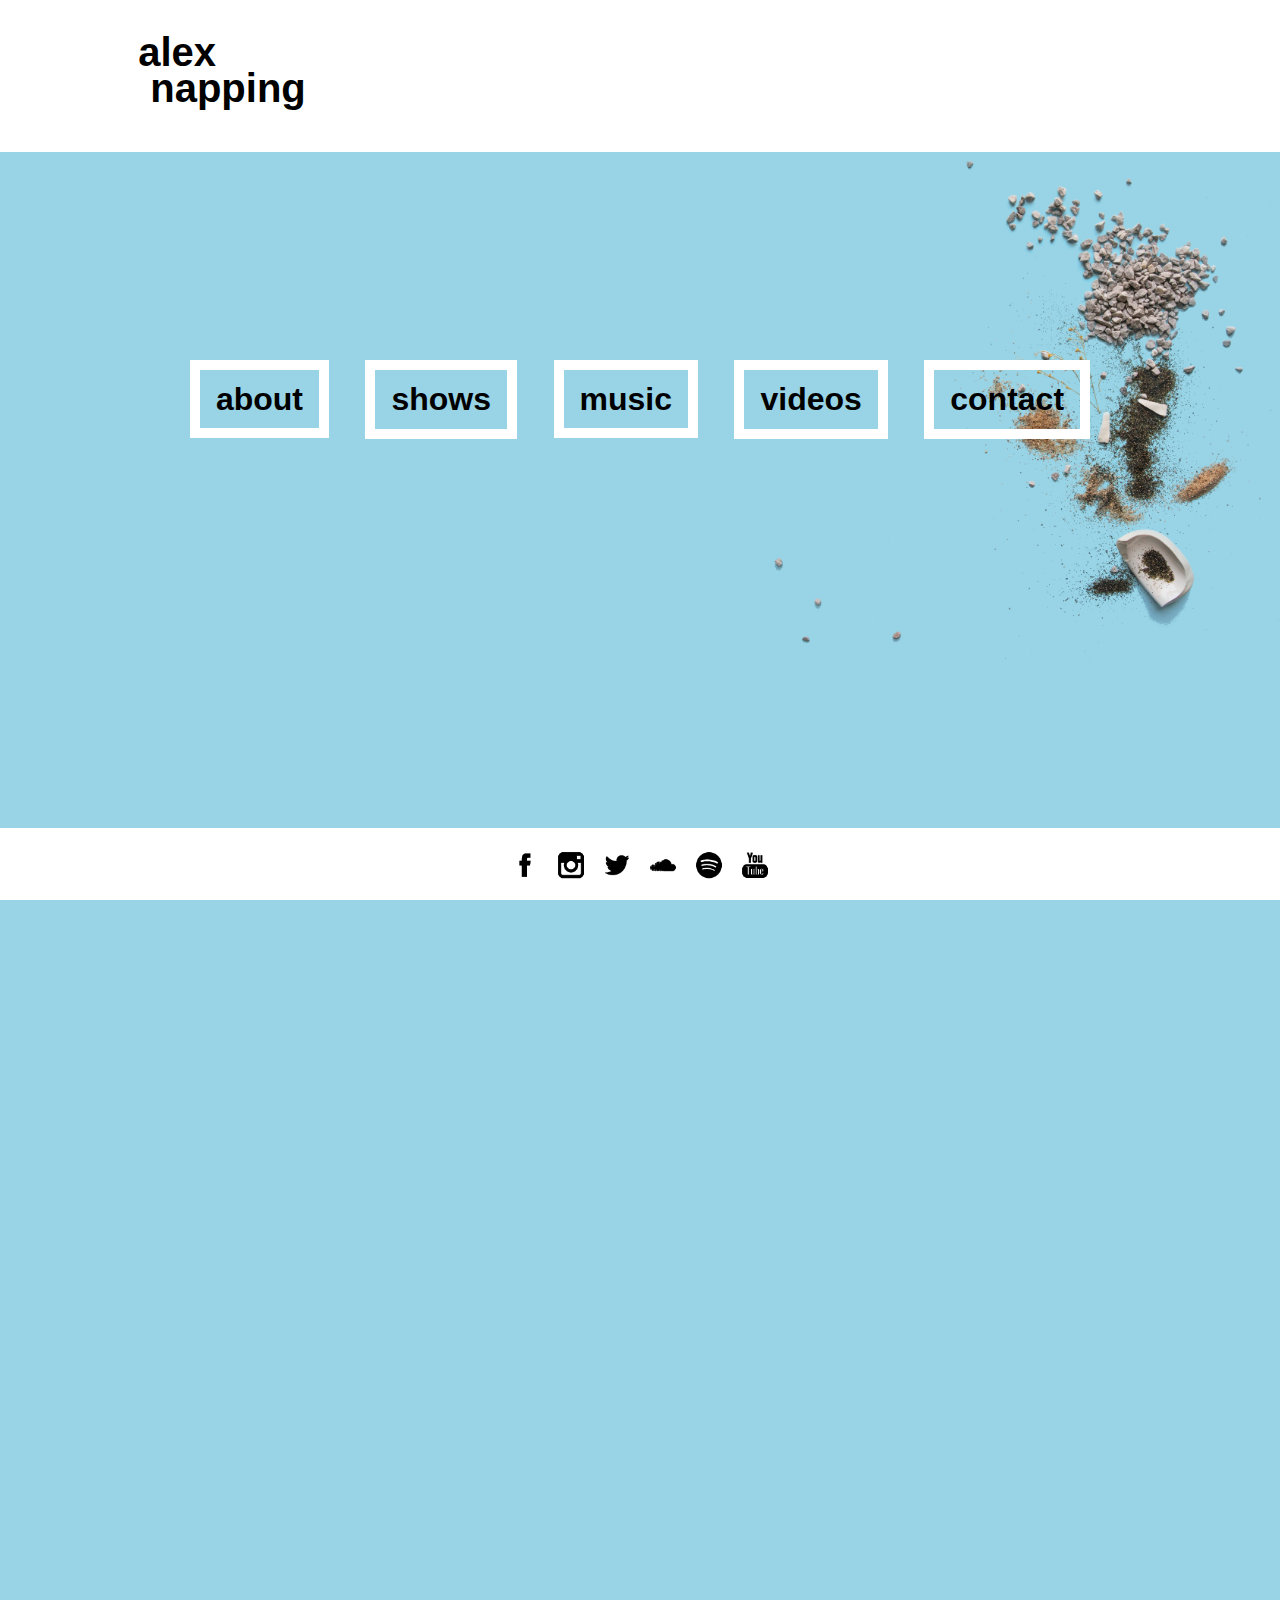
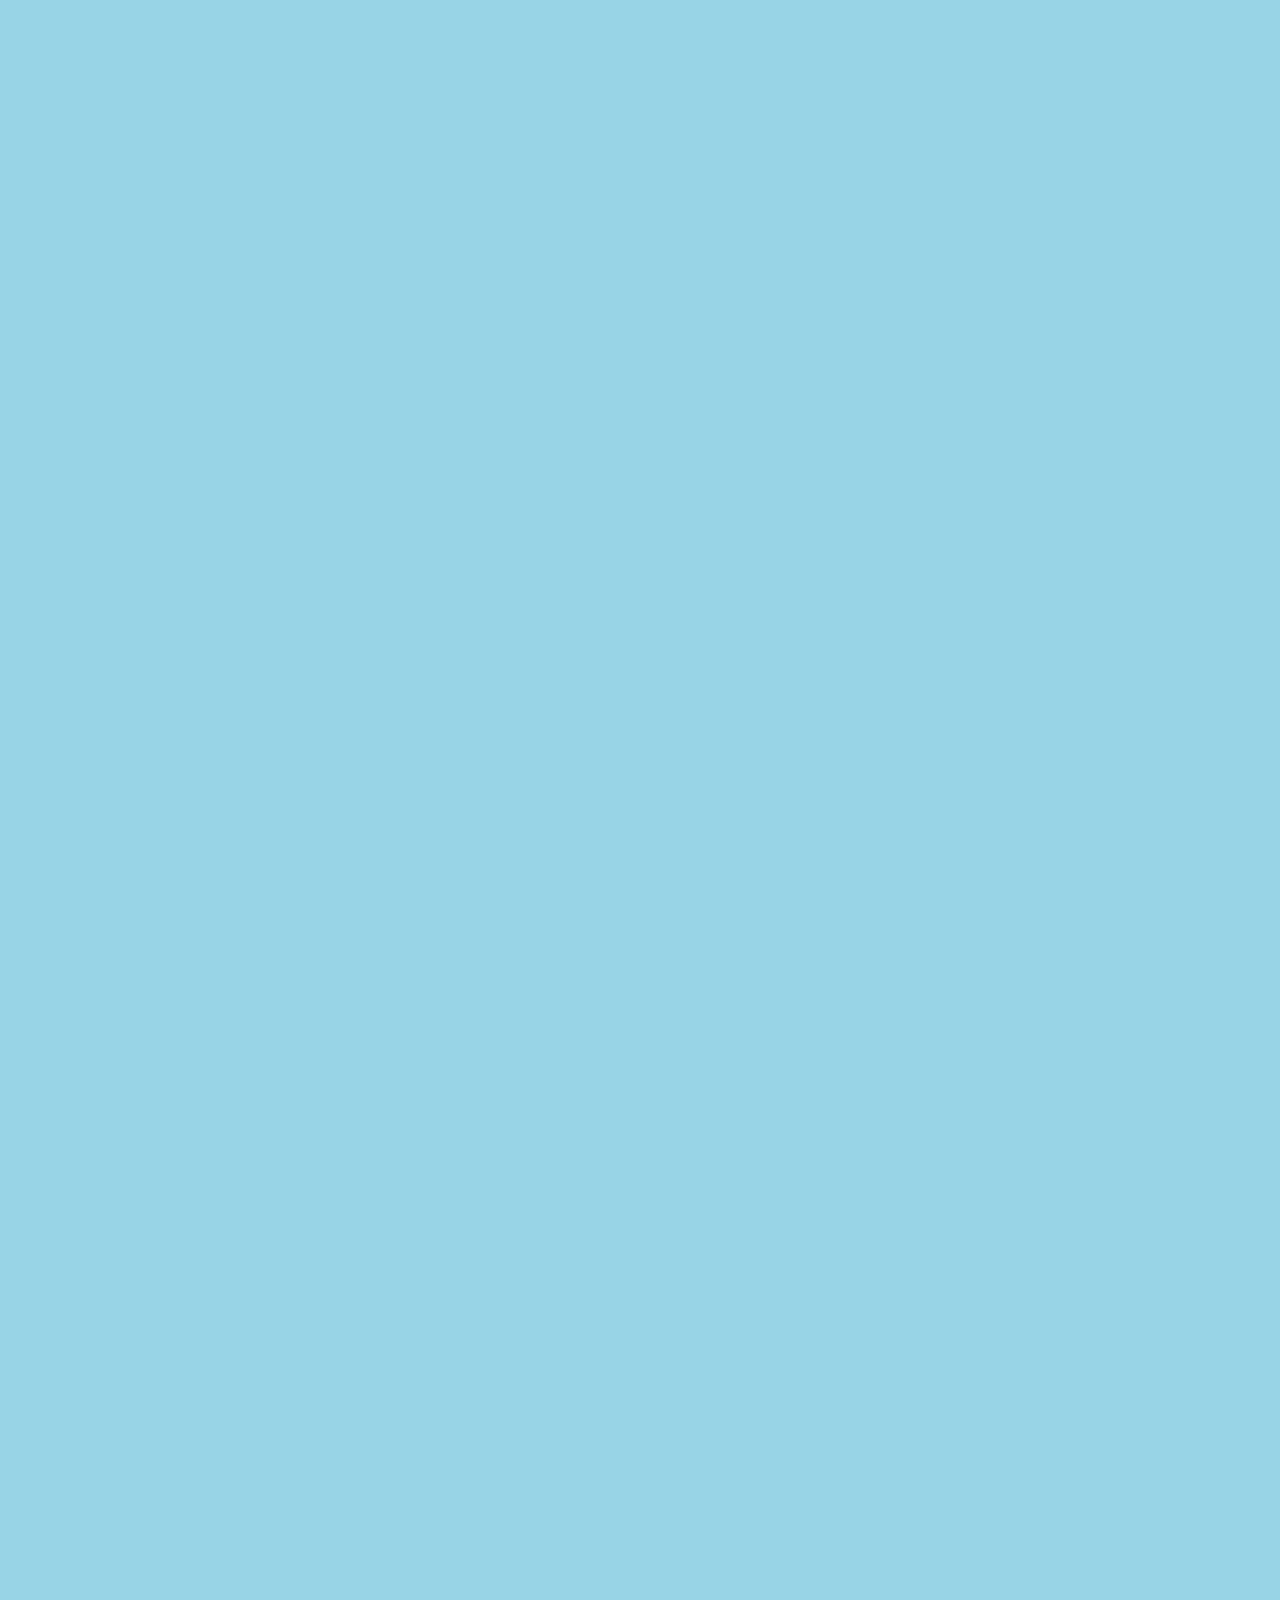
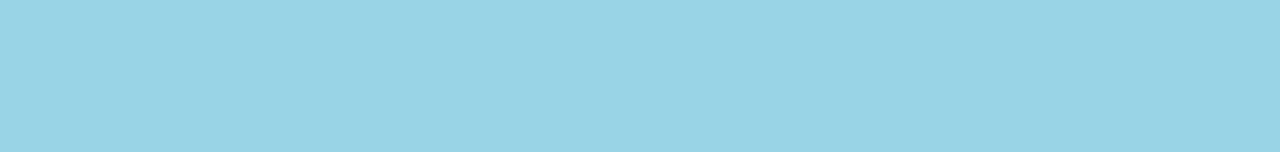
<file: index.html>
<!-- home page for Alex Napping Website (created by Adrian S. Haynes) -->

<!DOCTYPE html>
<html lang="en">
<head>
<!-- css -->
    <link rel="stylesheet" type="text/css" href="css/style.css">
	<meta name="viewport" content="width=device-width, initial-scale=1">
	<link href="//db.onlinewebfonts.com/c/f41fdfb395bffe5e23703886d6c5a0b7?family=Univers+LT+47+CondensedLt" rel="stylesheet" type="text/css">
	<link rel="icon" type="image/png" href="an-favicon.png"/>
	<link rel="shortcut icon" type="image/png" href="http://www.alexnapping.com/an-favicon.png"/>


<title>Alex Napping</title>
</head>
<body class="home-bg">

<!-- homepage header -->
<header class="home-header">

		<h1 class="home-h1">
			<a class="logo" href="/">
				<span class="alex">alex</span>
				<span class="napping">napping</span>
			</a>
		</h1>
</header>
<!-- navigation bar -->
<div class="home-container clearfix">
<nav class="home-nav">
	<ul>
			<li><a href="about"><h3>about</h3></a></li>
			<li><a href="shows"><h3>shows</h3></a></li>
			<li><a href="music"><h3>music</h3></a></li>
			<li><a href="videos"><h3>videos</h3></a></li>
			<li><a href="contact"><h3>contact</h3></a></li>
	</ul>
</nav>
</div>



<!-- social media buttons -->
<nav class="socials">
	<ul>
	<footer> 
	<li><a href="https://www.facebook.com/alexnapping" target="_blank"><img src="socials-black-fb.png"></a></li>
	<li><a href="https://www.instagram.com/alexnapping" target="_blank"><img src="socials-black-insta.png"></a></li>
	<li><a href="https://twitter.com/alexnapping" target="_blank"><img src="socials-black-twitter.png"></a></li>
	<li><a href="https://soundcloud.com/alexnapping" target="_blank"><img src="socials-black-soundcloud.png"></a></li>
	<li><a href="https://open.spotify.com/artist/4H3mx63oi1uZhFr9OHm76Z" target="_blank"><img src="socials-black-spotify.png"></a></li>
	<li><a href="https://www.youtube.com/channel/UC_ZTxjG-cy-5Q6xJm-0RKxA" target="_blank"><img src="socials-black-youtube.png"></a></li>
	</footer>
	</ul>
</nav>





</body>
</html>
</file>
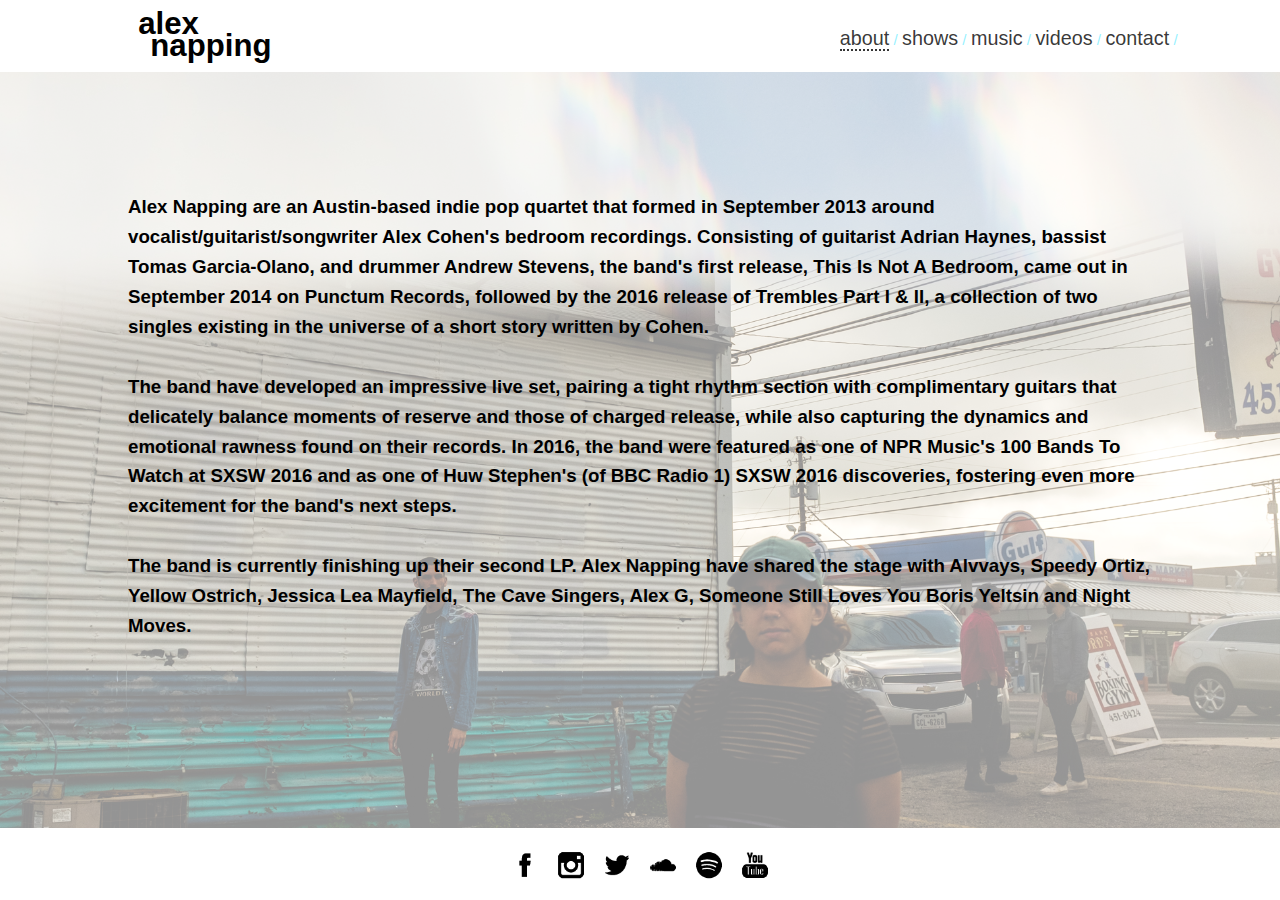
<file: about.html>
<!DOCTYPE html>
<html lang="en">
<head>
	<link rel="stylesheet" type="text/css" href="css/style.css">
	<meta name="viewport" content="width=device-width, initial-scale=1">
	<link rel="icon" type="image/png" href="an-favicon.png"/>
	<link rel="shortcut icon" type="image/png" href="http://www.alexnapping.com/an-favicon.png"/>
<title>Alex Napping | About</title>
</head>
<body class="about-bg">
<!--Background Transparency-->
<div class="background-opactiy", style="background-color: rgba(255,255,255,0.5); height:100%; overflow: scroll">

<!--Header-->
<header class="header">

		<h2>
			<a class="logo" href="/">
				<span class="alex">alex</span>
				<span class="napping">napping</span>
			</a>
		</h2>


<!--Mobile Nav-->
<div class="mobile-nav">
	<div class="menu-btn" id="menu-btn">
		<div></div>
		 <span></span>
		 <span></span>
 		 <span></span>
    </div>

<!--Nav-->
	<div class="responsive-menu">
		<nav class="navbar">
			<ul>
				<li><a class="active" href="about">about</a> /</li>
				<li><a href="shows">shows</a> /</li>
				<li><a href="music">music</a> /</li>
				<li><a href="videos">videos</a> /</li>
				<li class="contact"><a href="contact">contact</a> /</li>
			</ul>
		</nav>
	</div>
</div>
<!--End header-->
</header>
<!--Content-->

<main class="about-content">
	

		<h3 class="bio">Alex Napping are an Austin-based indie pop quartet that formed in September 2013 around vocalist/guitarist/songwriter Alex Cohen's bedroom recordings. Consisting of guitarist Adrian Haynes, bassist Tomas Garcia-Olano, and drummer Andrew Stevens, the band's first release, This Is Not A Bedroom, came out in September 2014 on Punctum Records, followed by the 2016 release of Trembles Part I & II, a collection of two singles existing in the universe of a short story written by Cohen.<br><br>

		The band have developed an impressive live set, pairing a tight rhythm section with complimentary guitars that delicately balance moments of reserve and those of charged release, while also capturing the dynamics and emotional rawness found on their records. In 2016, the band were featured as one of NPR Music's 100 Bands To Watch at SXSW 2016 and as one of Huw Stephen's (of BBC Radio 1) SXSW 2016 discoveries, fostering even more excitement for the band's next steps.<br><br>

		The band is currently finishing up their second LP. Alex Napping have shared the stage with Alvvays, Speedy Ortiz, Yellow Ostrich, Jessica Lea Mayfield, The Cave Singers, Alex G, Someone Still Loves You Boris Yeltsin and Night Moves.</h3>



</main>

</div>



<nav class="socials">
		<ul>
		<footer>
			<li><a href="https://www.facebook.com/alexnapping" target="_blank"><img src="socials-black-fb.png"></a></li>
			<li><a href="https://www.instagram.com/alexnapping" target="_blank"><img src="socials-black-insta.png"></a></li>
			<li><a href="https://twitter.com/alexnapping" target="_blank"><img src="socials-black-twitter.png"></a></li>
			<li><a href="https://soundcloud.com/alexnapping" target="_blank"><img src="socials-black-soundcloud.png"></a></li>
			<li><a href="https://open.spotify.com/artist/4H3mx63oi1uZhFr9OHm76Z" target="_blank"><img src="socials-black-spotify.png"></a></li>
			<li><a href="https://www.youtube.com/channel/UC_ZTxjG-cy-5Q6xJm-0RKxA" target="_blank"><img src="socials-black-youtube.png"></a></li>
		</footer>
		</ul>
</nav>

<script src="http://ajax.googleapis.com/ajax/libs/jquery/1.8.2/jquery.min.js"></script>
<script src="js/contact.js"></script>
<script type="text/javascript">
</script>
</body>
</html>
</file>
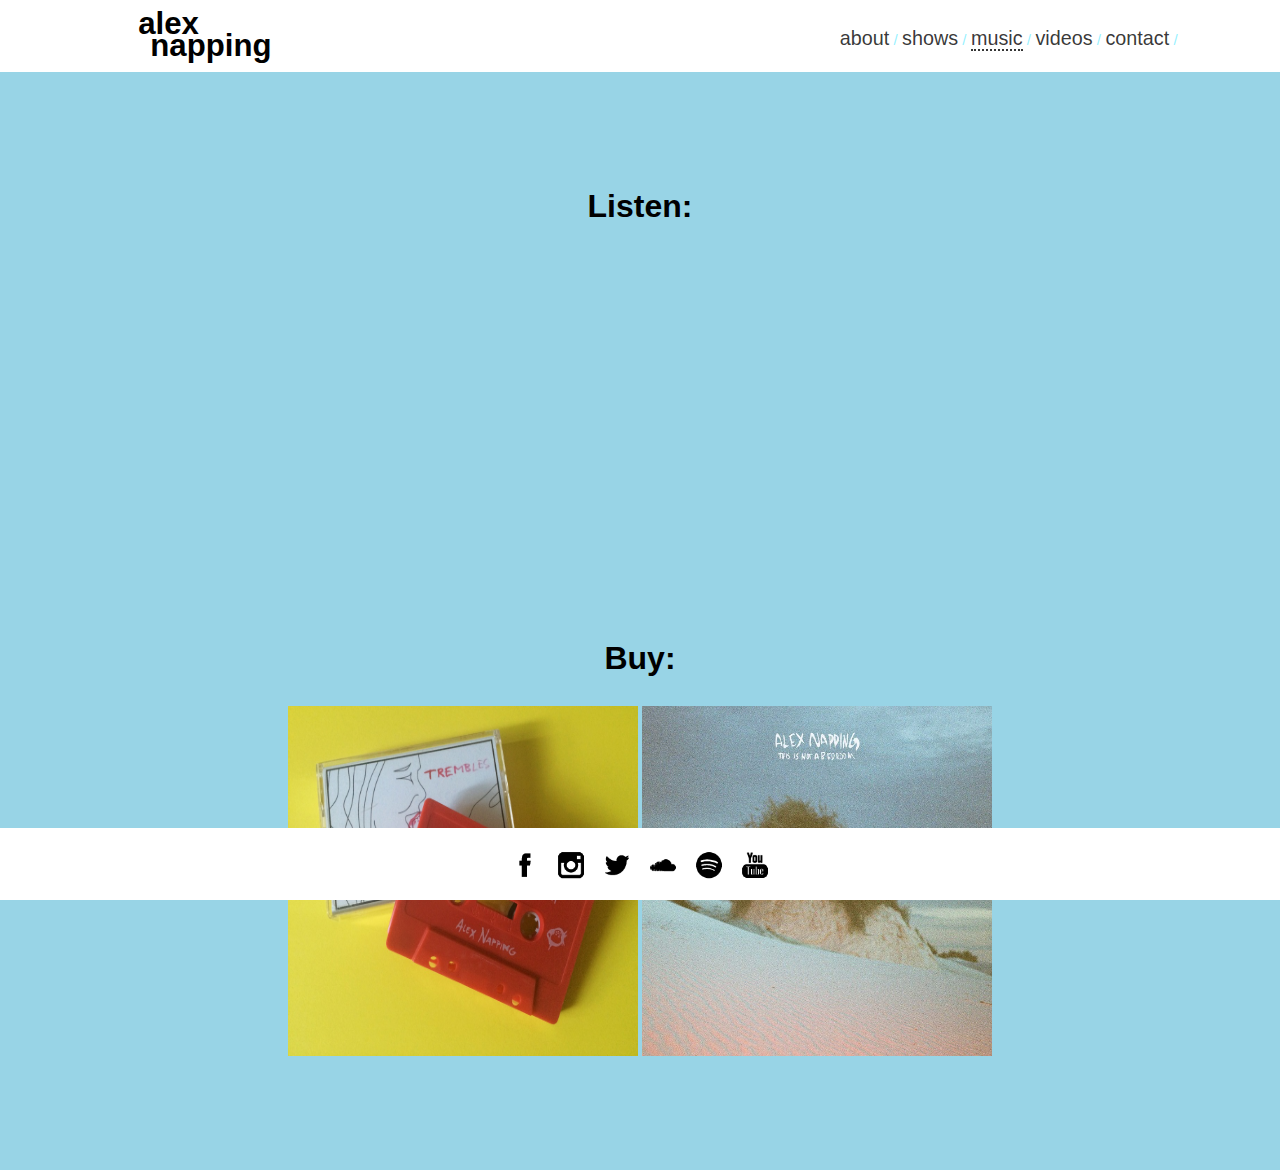
<file: music.html>
<!DOCTYPE html>
<html lang="en">
<head>
	<link rel="stylesheet" type="text/css" href="css/style.css">
	<meta name="viewport" content="width=device-width, initial-scale=1">
	<link rel="icon" type="image/png" href="an-favicon.png"/>
	<link rel="shortcut icon" type="image/png" href="http://www.alexnapping.com/an-favicon.png"/>
<title>Alex Napping | Music</title>
</head>
<body class="blue-bg">



<!--Header-->
<header class="header">

		<h2>
			<a class="logo" href="/">
				<span class="alex">alex</span>
				<span class="napping">napping</span>
			</a>
		</h2>


<!--Mobile Nav-->
		<div class="mobile-nav">
			<div class="menu-btn" id="menu-btn">
				<div></div>
				 <span></span>
				 <span></span>
		 		 <span></span>
		    </div>
		<!--Nav-->
			<div class="responsive-menu">
				<nav class="navbar">
					<ul>
						<li><a href="about">about</a> /</li>
						<li><a href="shows">shows</a> /</li>
						<li><a class="active" href="music">music</a> /</li>
						<li><a href="videos">videos</a> /</li>
						<li class="contact"><a href="contact">contact</a> /</li>
					</ul>
				</nav>
			</div>
		</div>

	</header>

	<main class="music-content">
		<div class="col">
			<h1 class="listen">Listen:</h1>
					<iframe style="border: 0; width: 350px; height: 350px;" src="https://bandcamp.com/EmbeddedPlayer/album=1940305390/size=large/bgcol=ffffff/linkcol=0687f5/minimal=true/transparent=true/" seamless><a href="http://alexnapping.bandcamp.com/album/trembles">Trembles by Alex Napping</a></iframe>

					<iframe style="border: 0; width: 350px; height: 350px;" src="https://bandcamp.com/EmbeddedPlayer/album=1415174240/size=large/bgcol=ffffff/linkcol=0687f5/minimal=true/transparent=true/" seamless><a href="http://alexnapping.bandcamp.com/album/this-is-not-a-bedroom">This Is Not A Bedroom by Alex Napping</a></iframe>
			<h1 class="buy">Buy:</h1>

					<div class ="col-three">
						<a href="http://www.punctumrecords.com/shop/alexnapping-trembles"><img src="Trembles-Tape.jpeg" class="img-hover">
						<h3 class="img-tag">$3.00 - Trembles (Cassette)</h3></a>
					</div>

					<div class ="col-four"> 
						<a href="http://www.punctumrecords.com/shop/alex-napping-this-is-not-a-bedroom-12-vinyl"><img src="TINAB-Vinyl.jpg" class="img-hover">
						<h3 class="img-tag">$20.00 - This Is Not A Bedroom (Vinyl)</h3></a>
					</div>
		</div>

	</main>
</div>

<nav class="socials">
		<ul>
		<footer>
			<li><a href="https://www.facebook.com/alexnapping" target="_blank"><img src="socials-black-fb.png"></a></li>
			<li><a href="https://www.instagram.com/alexnapping" target="_blank"><img src="socials-black-insta.png"></a></li>
			<li><a href="https://twitter.com/alexnapping" target="_blank"><img src="socials-black-twitter.png"></a></li>
			<li><a href="https://soundcloud.com/alexnapping" target="_blank"><img src="socials-black-soundcloud.png"></a></li>
			<li><a href="https://open.spotify.com/artist/4H3mx63oi1uZhFr9OHm76Z" target="_blank"><img src="socials-black-spotify.png"></a></li>
			<li><a href="https://www.youtube.com/channel/UC_ZTxjG-cy-5Q6xJm-0RKxA" target="_blank"><img src="socials-black-youtube.png"></a></li>
		</footer>
		</ul>
	</nav>

<script src="http://ajax.googleapis.com/ajax/libs/jquery/1.8.2/jquery.min.js"></script>
<script src="js/music.js"></script>
<script type="text/javascript">
</script>
</body>
</html>
</file>
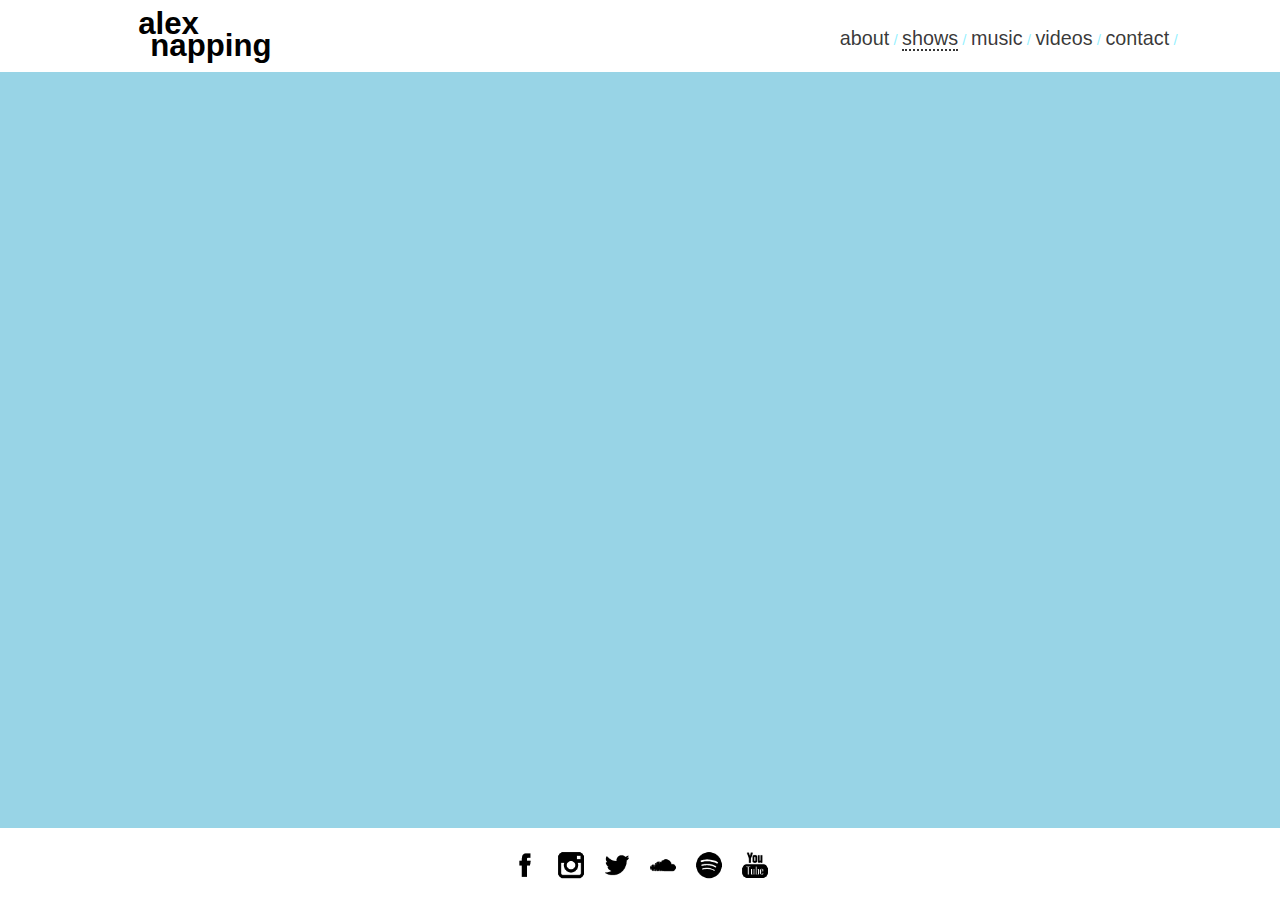
<file: shows.html>
<!DOCTYPE html>
<html lang="en">
<head>
	<link rel="stylesheet" type="text/css" href="css/style.css">
	<meta name="viewport" content="width=device-width, initial-scale=1">
	<link rel="icon" type="image/png" href="an-favicon.png"/>
	<link rel="shortcut icon" type="image/png" href="http://www.alexnapping.com/an-favicon.png"/>
<title>Alex Napping | Shows</title>
</head>
<body class="blue-bg">


<!--Header-->

	<header class="header">

		<h2>
			<a class="logo" href="/">
				<span class="alex">alex</span>
				<span class="napping">napping</span>
			</a>
		</h2>


<!--Mobile Nav-->
<div class="mobile-nav">
	<div class="menu-btn" id="menu-btn">
		<div></div>
		 <span></span>
		 <span></span>
 		 <span></span>
    </div>
<!--Nav-->
	<div class="responsive-menu">
		<nav class="navbar">
			<ul>
				<li><a href="about">about</a> /</li>
				<li><a class="active" href="shows">shows</a> /</li>
				<li><a href="music">music</a> /</li>
				<li><a href="videos">videos</a> /</li>
				<li class="contact"><a href="contact">contact</a> /</li>
			</ul>
		</nav>
	</div>
</div>
<!--End header-->
</header>

<!--Content-->

<main class="shows-container">
		

		<script type='text/javascript' src='http://widget.bandsintown.com/javascripts/bit_widget.js'></script><a href="http://www.bandsintown.com/Alex%20Napping" class="bit-widget-initializer" data-artist="Alex Napping" data-text-color="#000" data-link-color="#000" data-prefix="fbjs">Alex Napping Tour Dates</a>

		
</main>
</div>



<!--End content-->


<!--Footer-->

	<nav class="socials">
		<ul>
		<footer>

			<li><a href="https://www.facebook.com/alexnapping" target="_blank"><img src="socials-black-fb.png"></a></li>
			<li><a href="https://www.instagram.com/alexnapping" target="_blank"><img src="socials-black-insta.png"></a></li>
			<li><a href="https://twitter.com/alexnapping" target="_blank"><img src="socials-black-twitter.png"></a></li>
			<li><a href="https://soundcloud.com/alexnapping" target="_blank"><img src="socials-black-soundcloud.png"></a></li>
			<li><a href="https://open.spotify.com/artist/4H3mx63oi1uZhFr9OHm76Z" target="_blank"><img src="socials-black-spotify.png"></a></li>
			<li><a href="https://www.youtube.com/channel/UC_ZTxjG-cy-5Q6xJm-0RKxA" target="_blank"><img src="socials-black-youtube.png"></a></li>
		</footer>
		</ul>
	</nav>

<!--End footer-->

<!--Javascript-->

<script src="http://ajax.googleapis.com/ajax/libs/jquery/1.8.2/jquery.min.js"></script>
<script src="js/shows.js"></script>
<script type="text/javascript">
</script>

</body>
</html>
</file>
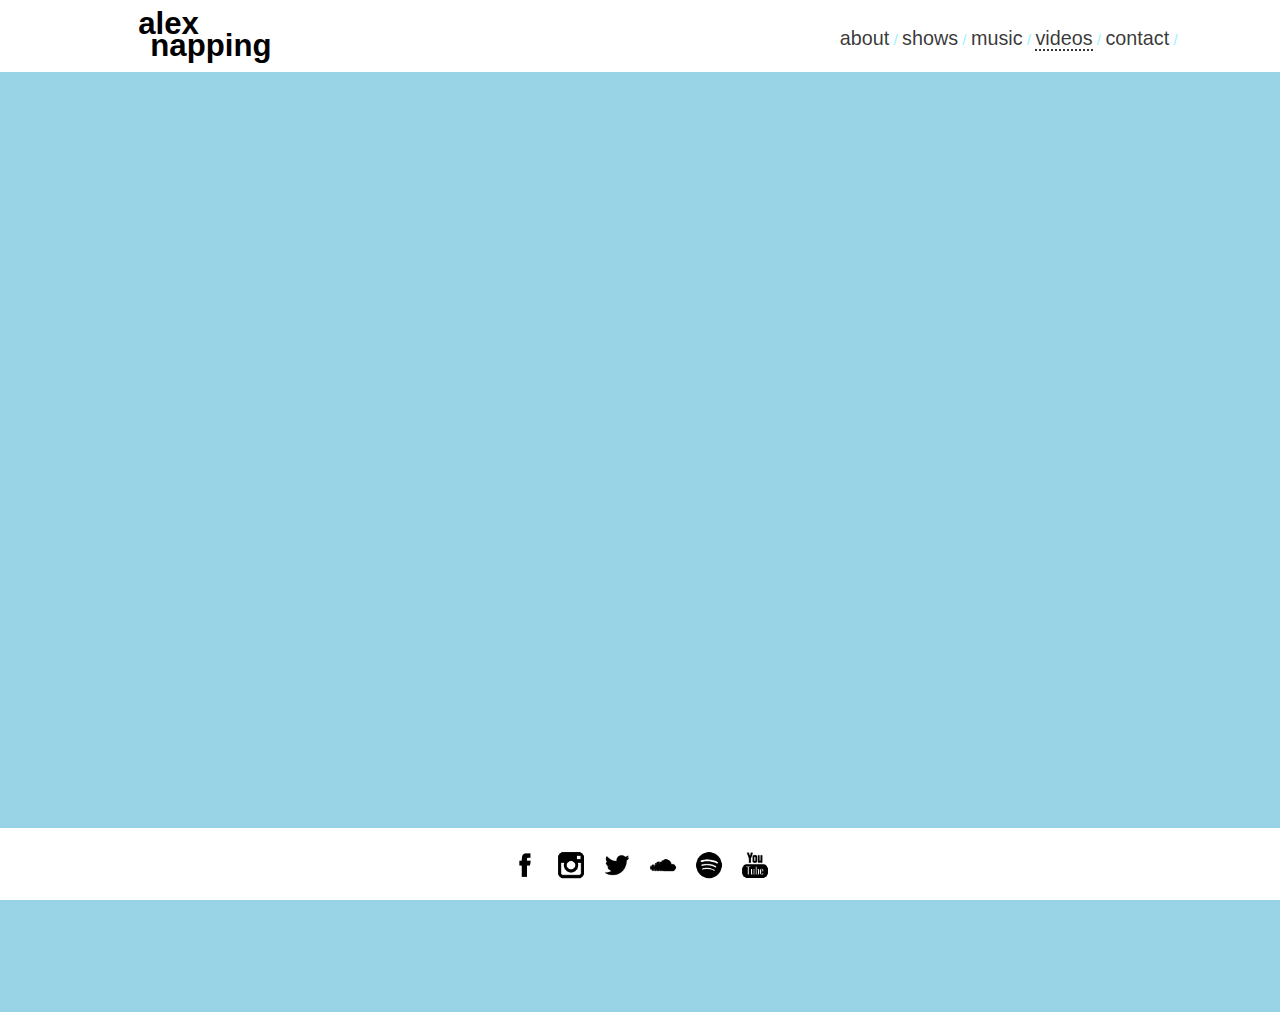
<file: videos.html>
<!DOCTYPE html>
<html lang="en">
<head>
	<link rel="stylesheet" type="text/css" href="css/style.css">
	<meta name="viewport" content="width=device-width, initial-scale=1">
	<link rel="icon" type="image/png" href="an-favicon.png"/>
	<link rel="shortcut icon" type="image/png" href="http://www.alexnapping.com/an-favicon.png"/>
<title>Alex Napping | Videos</title>
</head>
<body class="blue-bg">
	
	<!--Header-->
		<header class="header">

			<h2>
				<a class="logo" href="/">
					<span class="alex">alex</span>
					<span class="napping">napping</span>
				</a>
			</h2>
		<!--Mobile Nav-->
					<div class="mobile-nav">
						<div class="menu-btn" id="menu-btn">
							<div></div>
							 <span></span>
							 <span></span>
					 		 <span></span>
					    </div>
					<!--Nav-->
						<div class="responsive-menu">
							<nav class="navbar">
								<ul>
									<li><a href="about">about</a> /</li>
									<li><a href="shows">shows</a> /</li>
									<li><a href="music">music</a> /</li>
									<li><a class="active" href="videos">videos</a> /</li>
									<li class="contact"><a href="contact">contact</a> /</li>
								</ul>
							</nav>
						</div>
					</div>
					<!--End header-->
				</header>


		<div class="video-content">
			<div class="video-col">

				<iframe class="v-col-one" width="560" height="315" src="https://www.youtube.com/embed/0LmWRxG7uCQ" frameborder="0" allowfullscreen></iframe>

				<iframe class="v-col-two" width="560" height="315" src="https://www.youtube.com/embed/nO9liSOZx-w" frameborder="0" allowfullscreen></iframe>

			</div>
		</div>


<nav class="socials">
		<ul>
		<footer>
			<li><a href="https://www.facebook.com/alexnapping" target="_blank"><img src="socials-black-fb.png"></a></li>
			<li><a href="https://www.instagram.com/alexnapping" target="_blank"><img src="socials-black-insta.png"></a></li>
			<li><a href="https://twitter.com/alexnapping" target="_blank"><img src="socials-black-twitter.png"></a></li>
			<li><a href="https://soundcloud.com/alexnapping" target="_blank"><img src="socials-black-soundcloud.png"></a></li>
			<li><a href="https://open.spotify.com/artist/4H3mx63oi1uZhFr9OHm76Z" target="_blank"><img src="socials-black-spotify.png"></a></li>
			<li><a href="https://www.youtube.com/channel/UC_ZTxjG-cy-5Q6xJm-0RKxA" target="_blank"><img src="socials-black-youtube.png"></a></li>
		</footer>
		</ul>
	</nav>

<script src="http://ajax.googleapis.com/ajax/libs/jquery/1.8.2/jquery.min.js"></script>
<script src="js/videos.js"></script>
<script type="text/javascript">
</script>
</body>
</html>
</file>
<file: css/style.css>
/* ===Alex Napping About Page=== */

/* ===Base Styles=== */


html, body {
	height: 100%;
	width: 100%;

}

body {
	font-family: 'Univers LT 47 CondensedLt', helvetica;
	line-height: 1.6;
	margin: 0;
	margin-bottom: 0;
	background-size: cover;
	background-attachment: fixed;
	background-repeat: no-repeat;

}



.home-bg {
	position: fixed;

}

.about-bg {
	background-image: url("Alex Napping 2016-1.jpg");
	background-position: 50% 75%;


}

.blue-bg {
	background-color: #98d4e6;

}

.contact-bg {
	background-image: url("Alex Napping 2016-4.jpg");
	background-position: 50% 75%;


}

.bg-opacity {
	overflow: hidden;
}


p {
	font-size: .95em
	margin-bottom: 1.5em;
	color:#fff;
}

h2,
h3 {
	margin-top: 0;
	margin-bottom: 0;
}

a {
	text-decoration: none;
	color: #000;
}
img {
	max-width: 100%;
	height: auto;

}



footer {
	position: fixed;
	left: 0;
	bottom: 0;
	width: 100%;
	background-color: #fff;
	margin: 0;
	
}

/* ===Fonts=== */

@import url(http://db.onlinewebfonts.com/c/f41fdfb395bffe5e23703886d6c5a0b7?family=Univers+LT+47+CondensedLt);

@font-face {font-family: "Univers LT 47 CondensedLt";
    src: url("http://db.onlinewebfonts.com/t/f41fdfb395bffe5e23703886d6c5a0b7.eot");
    src: url("http://db.onlinewebfonts.com/t/f41fdfb395bffe5e23703886d6c5a0b7.eot?#iefix") format("embedded-opentype"),
    url("http://db.onlinewebfonts.com/t/f41fdfb395bffe5e23703886d6c5a0b7.woff2") format("woff2"),
    url("http://db.onlinewebfonts.com/t/f41fdfb395bffe5e23703886d6c5a0b7.woff") format("woff"),
    url("http://db.onlinewebfonts.com/t/f41fdfb395bffe5e23703886d6c5a0b7.ttf") format("truetype"),
    url("http://db.onlinewebfonts.com/t/f41fdfb395bffe5e23703886d6c5a0b7.svg#Univers LT 47 CondensedLt") format("svg");
}

/* ===Base Layout Styles=== */

h2 a {
	color: #000;
}


.logo {
	display: block;
	position: relative;
	z-index: 200;
	width: 128px;
	margin-left: 10%;
	margin-top: -7px;
}

.alex {
	margin-top: .2em;
}

.napping {
	margin-top: -23px;
	padding-left: 10px;

}

.alex, 
.napping {
	display: block;
	margin-left: 8%;
	margin-right: 135px;

}


header {
	position: fixed;
	width: 100%;
	background-color: #fff;
	margin: 0;
	z-index: 100;
}

header a {
	color: #000;
}

.home-header {
	position: relative;
}

.about-content {
	padding-top: 15%;
	padding-right: 10%;
	padding-left: 10%;
	padding-bottom: 100px;
}


/*=== Mobile Menu ===*/

.home-nav ul {
	margin: 0px;
	padding: 0px;
	list-style-type: none;
}

.home-nav li a {
	text-align: center;
  	display: block;
  	padding-left: 1em;
  	padding-right: 1em;
  	padding-top: 2%;
  	padding-bottom: 2%;
  	border-style: solid;
  	border-width: 10px;
  	border-color: #fff;
}


.home-nav a:hover {
	background-color: #fff;
	border-color: #fff;
	border-width: 10px;

}
.home-nav a {
	color: #000;

}

.mobile-nav {
	min-width: 100%;
	position: fixed;
	margin-top: -2.4em;
}
.menu-btn  {
 position: relative;
 line-height: 0;
 font-size: 18px;
 font-weight: 200;
 z-index: 100;
 float: right;
 margin-right: 1em;
}
 
.menu-btn span {
 text-align: right;
 display: block;
 width: 19px;
 height: 3px;
 margin: 4px 0;
 background: rgb(0,0,0);
 z-index: 99;
}

.responsive-menu{
 display: none;
 overflow: scroll;
 min-width: 100%;
}
 
.expand {
 display: block !important; 
}



.navbar li {
	display: block;
	border-top-style: double;
	border-bottom-color: #000;
	border-top-color: #000;
	padding: 1em;
	font-size: 1.1em;
	color: #fff;
}

.navbar ul {
	text-align: center;
	background-color: #fff;
	z-index: 400;
	margin-top: 13px;
	padding: 0;
}

#bit-widget-0 {
	padding-top: 8em;
	padding-right: 0em;
	padding-left: 0em;
	position: relative;
	min-width: 100%;
	padding-bottom: 8em;
}

li.contact {
	border-bottom-style: double;
}

.col {
	position: relative;
	text-align: center;
}

.col-three,
.col-four {
	width: 350px;
	margin-top: 0;
	display: inline-flex;

}

.img-hover:hover {
	font-size: 1.5em;
	

}

.col-three {
	padding-bottom: 7px;

}

.col-three img {
	height: 350px;
}

.col-four {
	padding-bottom: 15em;
}


.img-tag {
	position: relative;
    margin-top: -195px;
    text-align: center;
}

.img-hover:hover {
	background-color:rgb(0,0,255);opacity:0.6;

}


.music-content {
	position: relative;
	padding-top: 5em;

}

.video-content {
	padding-top: 7em;
	position: relative;

}

.contact-content {
    margin-top: 0;
    position: relative;
    padding-top: 10em;
    text-align: center;
}

.contact-content h3 {
	 color: #000;
}

.video-col {
	position: relative;
	text-align: center;
	margin-bottom: 5em;

}




.home-container ul {

	display: block;
	background: #98d4e6;
	background-image: url("site-background1.png");
	background-position: 20% 45%;
	background-size: 145%;
	background-repeat: no-repeat;
	margin-top: 2em;
	margin-bottom: 0px;

}

.home-container .home-nav {
	margin-bottom: 0px;
}
.socials li {
	display: inline-block;
	max-width: 2em;
	padding: .3em;
}

.socials ul {
	text-align: center;
}




/* ===Media Queries=== */

@media (min-width: 768px) {


h2 a,
.navbar a,
.socials a {
	font-size: 1.3em;
}

footer {
	height: 4.5em;
}


.home-container {
	text-align: center;
	border: 0px;
}

.home-nav li {
	text-align: center;

}

.navbar a:hover {
	border-bottom-style: dotted;
	border-width: 2px;

}
.active {
	border-bottom-style: dotted;
	border-width: 2px;
}

.napping {
    margin-top: -28px;
    padding-left: 12px;
 }
.navbar li a {
	color: rgba(23, 23, 23, 0.87);
}
.header {
	background-color: #fff;
	height: 4.5em;
}


#bit-widget-0 {
	padding-right: 5em;
	padding-left: 5em;
	position: relative;
	min-width: 80%;
}

.music-content {
	text-align: center;
	padding-top: 10%;
}
.content {
	margin-top: 0;
}
.col {
 	display: inline-block;
 	position: relative;
 	padding: 2em;
}

.video-col {
 	display: block;
 	position: relative;
 	padding: 2em;

}
.video-content {
	height: 100%;
}

.responsive-menu {
	display: inline;
}

.mobile-nav {
    margin-top: -3.8em;
	position: absolute;

}
.navbar li {
	display: inline-block;
	min-width: 50px;
	border-top-style: none;
	padding: 0;
	font-size: .95em;
	color: rgba(87, 233, 255, 0.63);

}


li.contact {
	border-bottom-style: none;
}
.navbar ul {
	background-color: transparent;
	text-align: right;
	margin-right: 8%;
	margin-top: 13px;

	
}
.title {
	position: absolute;
}

.navbar a {
	color: #000;
	
}
#menu-btn span {
	display: none;
}

.socials li {
	margin-top: 16px;
}
}


@media (min-width: 1025px) {


.home-bg {
	margin: 0px;

	
}



.home-h1 {
	font-size: 2.5em;
}

.home-nav h3 {
	font-size: 2em;
}

.home-nav ul {
		background-size: 80%;
		background-attachment: fixed;
	

}

.home-container {
	margin-bottom: 0px;
	padding-bottom: 0px;
}

.home-container ul {
	background-position: 31em -5em;
	height: 200em;


}
.home-nav li {
	text-align: center;
	display: inline-block;
	margin-top: 15%;
	margin-bottom: 15%;
	

}

.home-nav li a {
	border-width: 10px;
	margin: 1em;

}

.home-nav a:hover {
	background-color: #fff;
	border-color: #fff;
	border-width: 10px;


}




}
</file>
